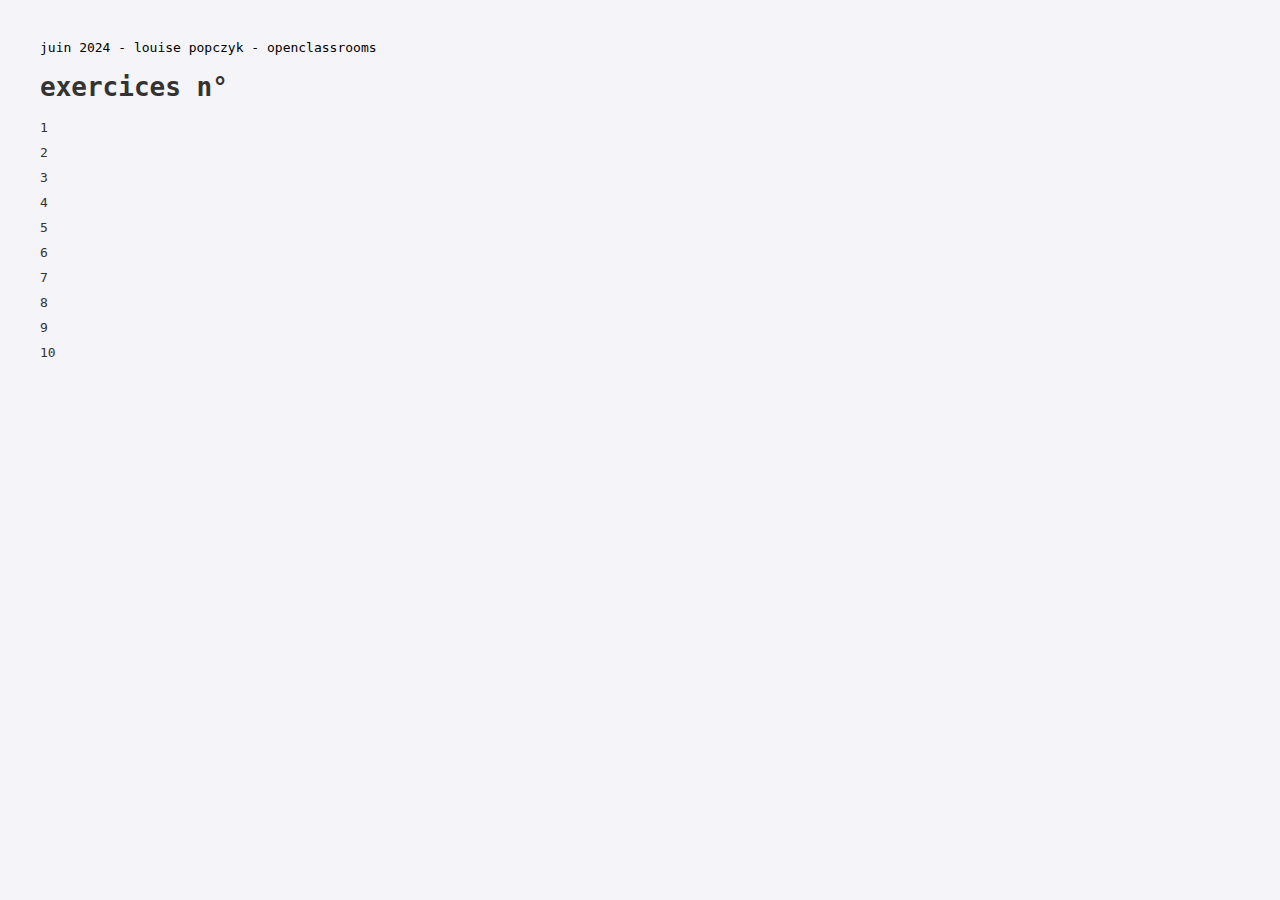
<file: index.html>
<!DOCTYPE html>
<html lang="fr">
<head>
    <meta charset="UTF-8">
    <meta name="viewport" content="width=device-width, initial-scale=1.0">
    <title>Exercices de cours</title>
    <style>
        body {
            font-family: monospace;
            margin: 40px;
            background-color: #f4f4f9;
        }
        h1 {
            color: #333;
        }
        ul {
            list-style-type: none;
            padding: 0;
        }
        li {
            margin: 10px 0;
        }
        a {
            text-decoration: none;
            color: #333;
        }
    </style>
</head>
<body>
    <p>juin 2024 - louise popczyk - openclassrooms</p>
    <h1>exercices n°</h1>
    <ul>
        <li><a href="Exercice1/index.html">1</a></li>
        <li><a href="Exercice2/index.html">2</a></li>
        <li><a href="Exercice3/index.html">3</a></li>
        <li><a href="Exercice4/index.html">4</a></li>
        <li><a href="Exercice5/index.html">5</a></li>
        <li><a href="Exercice6/index.html">6</a></li>
        <li><a href="Exercice7/index.html">7</a></li>
        <li><a href="Exercice8/script.js">8</a></li>
        <li><a href="Exercice9/script.js">9</a></li>
        <li><a href="Exercice10/index.js">10</a></li>
    </ul>
</body>
</html>
</file>
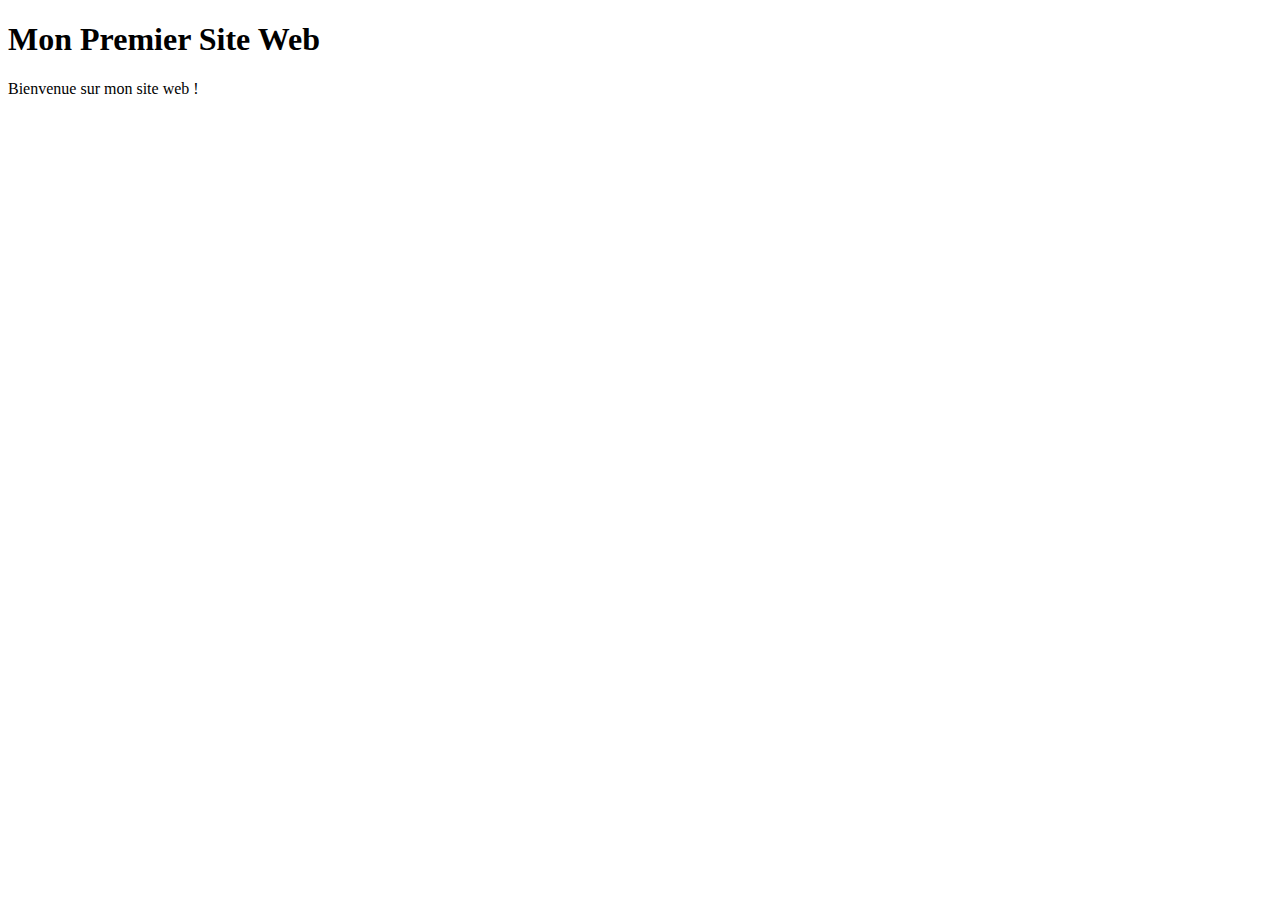
<file: Exercice1/index.html>
<!DOCTYPE html>
<html lang="fr">
<head>
    <meta charset="UTF-8">
    <meta name="viewport" content="width=device-width, initial-scale=1.0">
    <title>Mon Premier Site Web</title>
</head>
<body>
    <h1>Mon Premier Site Web</h1>
    <p>Bienvenue sur mon site web !</p>
</body>
</html>
</file>
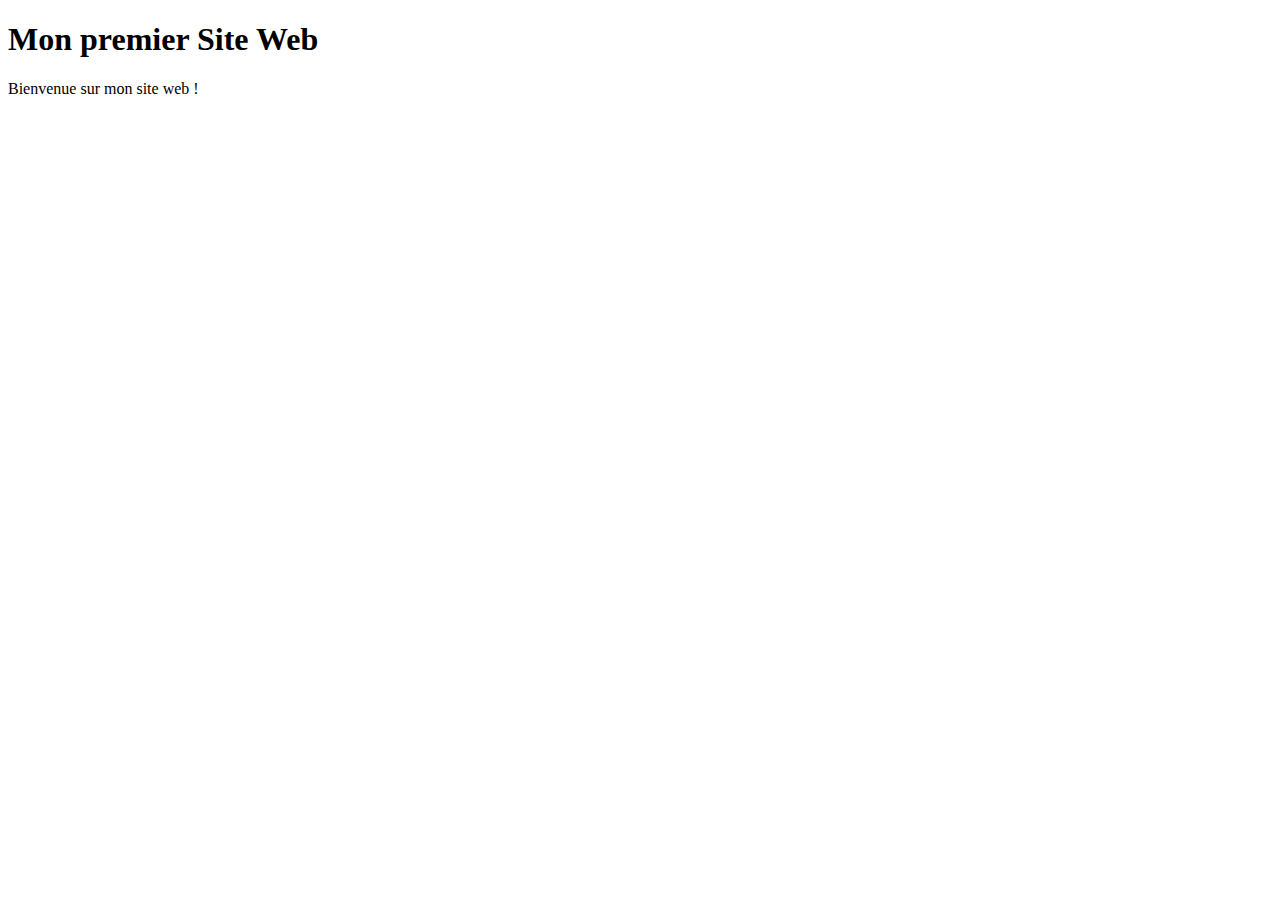
<file: Exercice10/index.html>
<!DOCTYPE html>
<html lang="en">
<head>
    <meta charset="UTF-8">
    <title>Exercice 10</title>
</head>
<body>
    <h1>Mon premier Site Web</h1>
    <p>Bienvenue sur mon site web !</p>
</body>
</html>
</file>
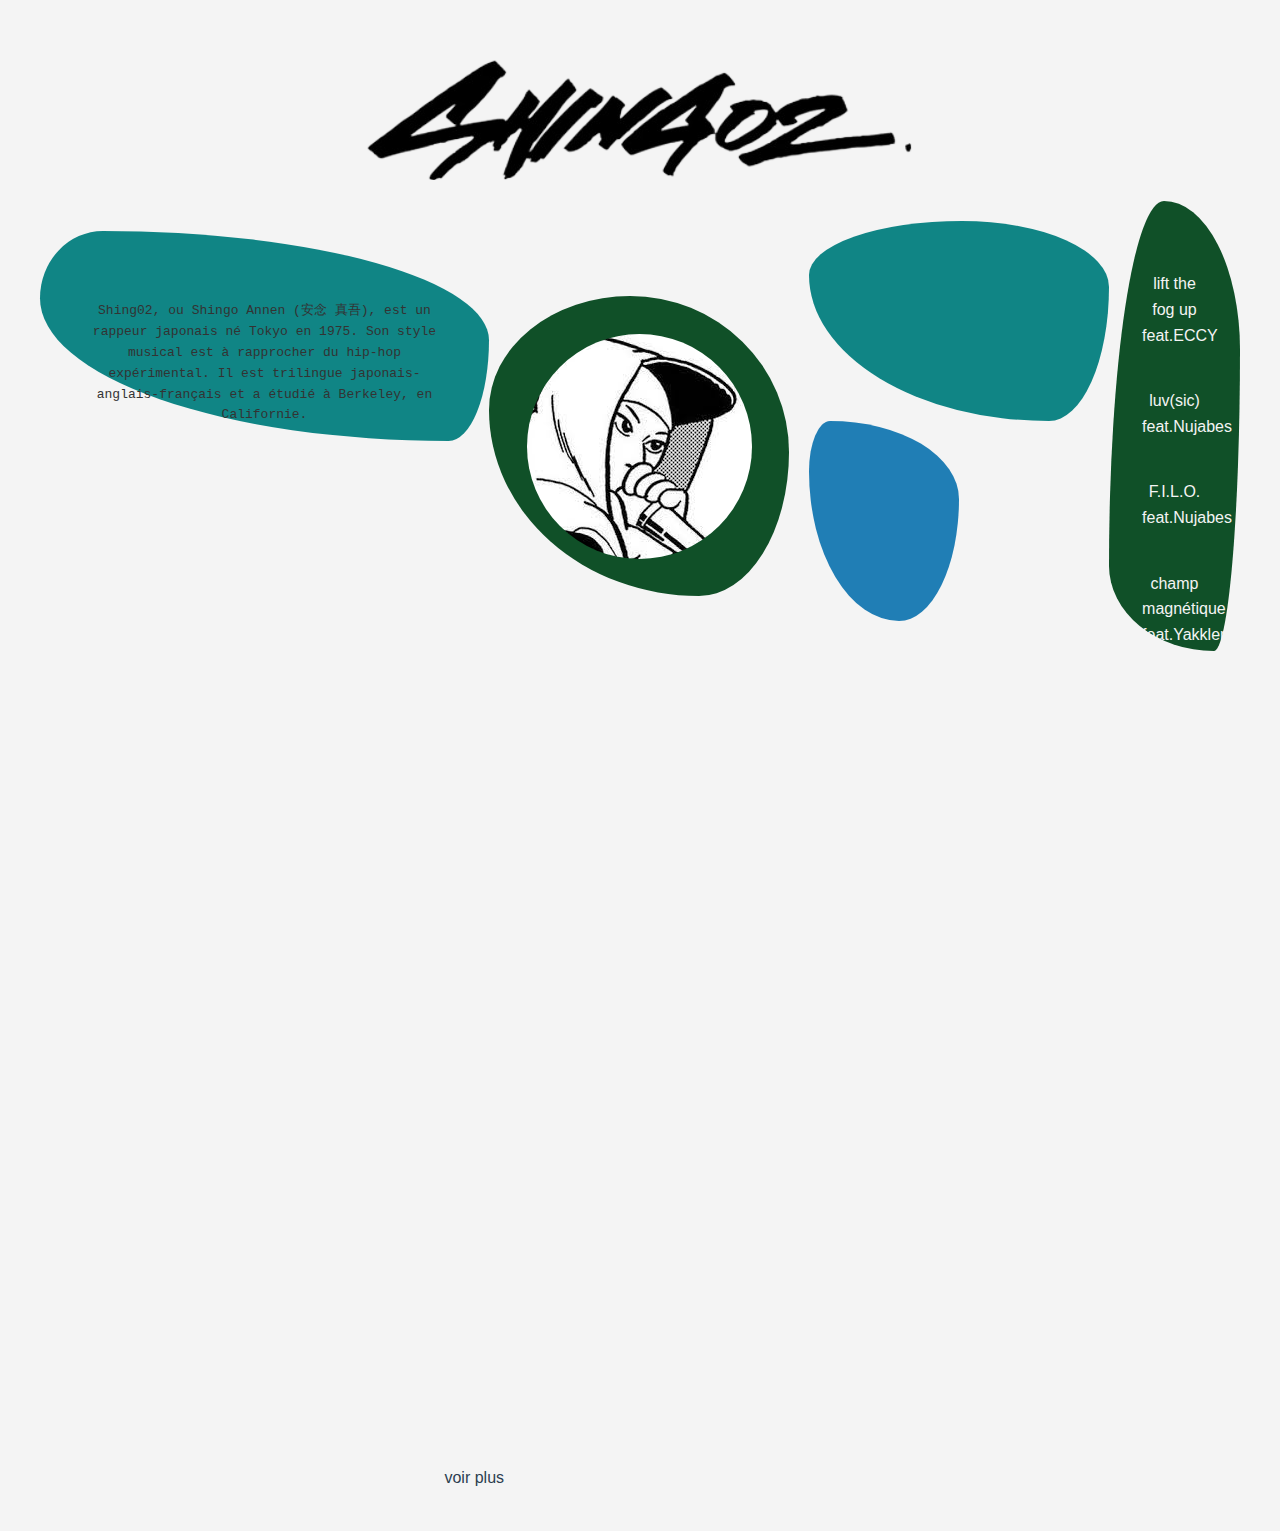
<file: Exercice2/index.html>
<!DOCTYPE html>
<html lang="fr">
<head>
    <meta charset="UTF-8">
    <meta name="viewport" content="width=device-width, initial-scale=1.0">
    <link rel="stylesheet" href="style.css">
    <title>shing02</title>
</head>
<body>
    <h1><img src="title.png" alt="shing02"></h1>
    <div class="flexbox">
        <div class="intro-bloc">
            <div class="bubble-text">
            <p>
                Shing02, ou Shingo Annen (安念 真吾), est un rappeur japonais né Tokyo en 1975. Son style musical est à rapprocher du hip-hop expérimental. Il est trilingue japonais-anglais-français et a étudié à Berkeley, en Californie. 
            </p>
        </div>
        </div>
        <div class="photo-bloc">
            <div class="bubbles-photo">
                <img src="icon.jpg" alt="shing02">
            </div>
        </div>
        <div class="bubbles-bloc">
            <div class="bubbles1"></div>
            <div class="bubbles2"></div>
        </div>
        <div class="musics-bloc">
            <ul>
                <li>lift the fog up feat.ECCY</li>
                <li>luv(sic) feat.Nujabes</li>
                <li>F.I.L.O. feat.Nujabes</li>
                <li>champ magnétique feat.Yakkler</li>
                <li>low high feat.SPIN MASTER</li>
            </ul>
        </div>
    </div>
    <iframe style="border-radius:12px" src="https://open.spotify.com/embed/track/6SNGzhVrisdq63Ndz58ovT?utm_source=generator" width="30%" height="352" frameBorder="0" allowfullscreen="" allow="autoplay; clipboard-write; encrypted-media; fullscreen; picture-in-picture" loading="lazy"></iframe>
    <iframe style="border-radius:12px" src="https://open.spotify.com/embed/track/43pWChQ7AOab9wlSGy0dN6?utm_source=generator" width="30%" height="352" frameBorder="0" allowfullscreen="" allow="autoplay; clipboard-write; encrypted-media; fullscreen; picture-in-picture" loading="lazy"></iframe>
    <iframe style="border-radius:12px" src="https://open.spotify.com/embed/track/7hzm68uGbxcvQY9FAtpk2s?utm_source=generator" width="30%" height="352" frameBorder="0" allowfullscreen="" allow="autoplay; clipboard-write; encrypted-media; fullscreen; picture-in-picture" loading="lazy"></iframe>
    <a href="https://www.youtube.com/watch?v=ziu4EZGPFS8&ab_channel=Shing02">voir plus</a>

</body>
</html>
</file>
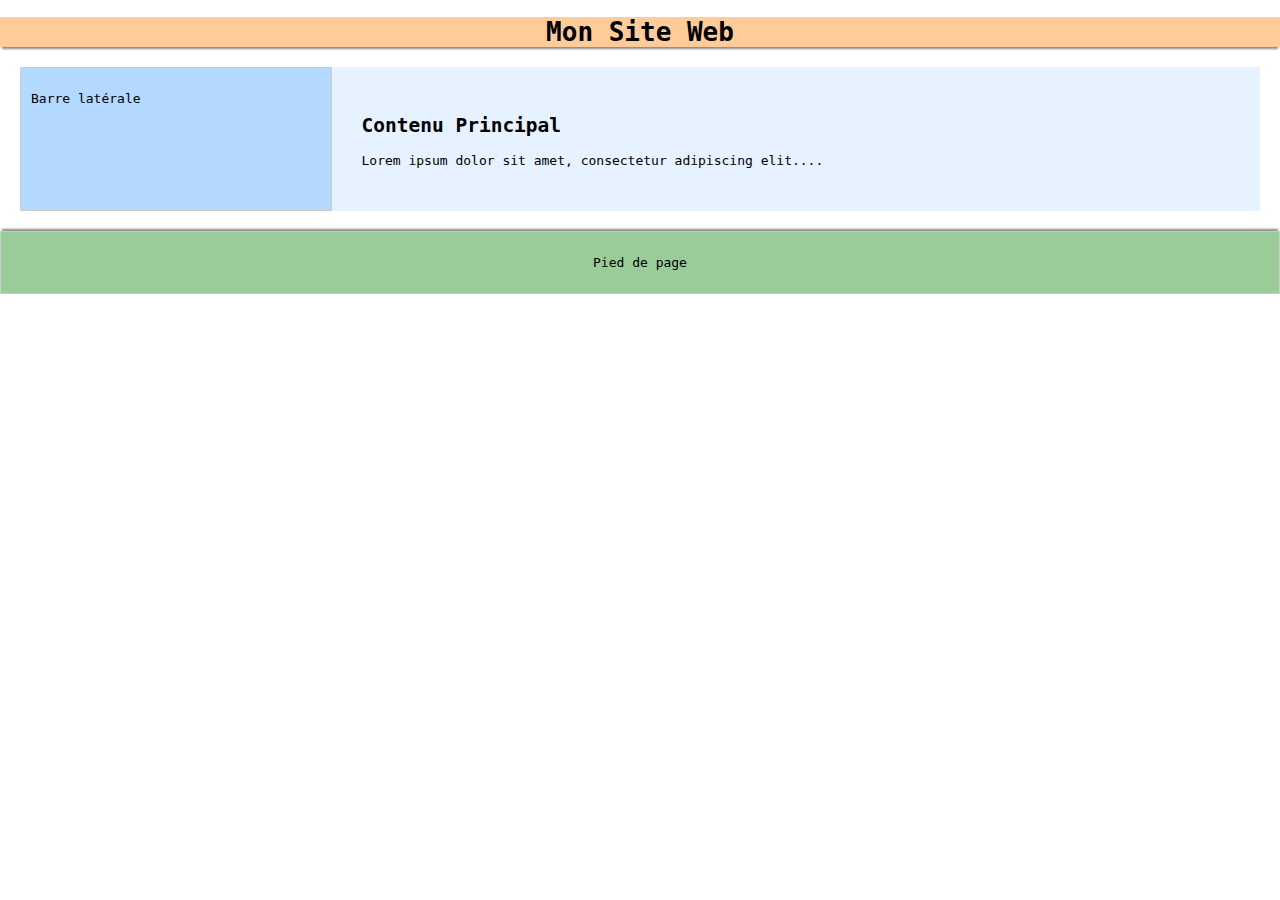
<file: Exercice4/index.html>
<!DOCTYPE html>
<html>

<head>
    <title>Exercice CSS Complexe</title>
    <link href="./style.css" rel="stylesheet" type="text/css" />
</head>

<body>
<header>
    <h1>Mon Site Web</h1>
</header>
<main>
    <aside>
        <p>Barre latérale</p>
    </aside>
    <section>
        <h2>Contenu Principal</h2>
        <p>Lorem ipsum dolor sit amet, consectetur adipiscing elit....</p>
    </section>
</main>
<footer>
    <p>Pied de page</p>
</footer>
</body>

</html>
</file>
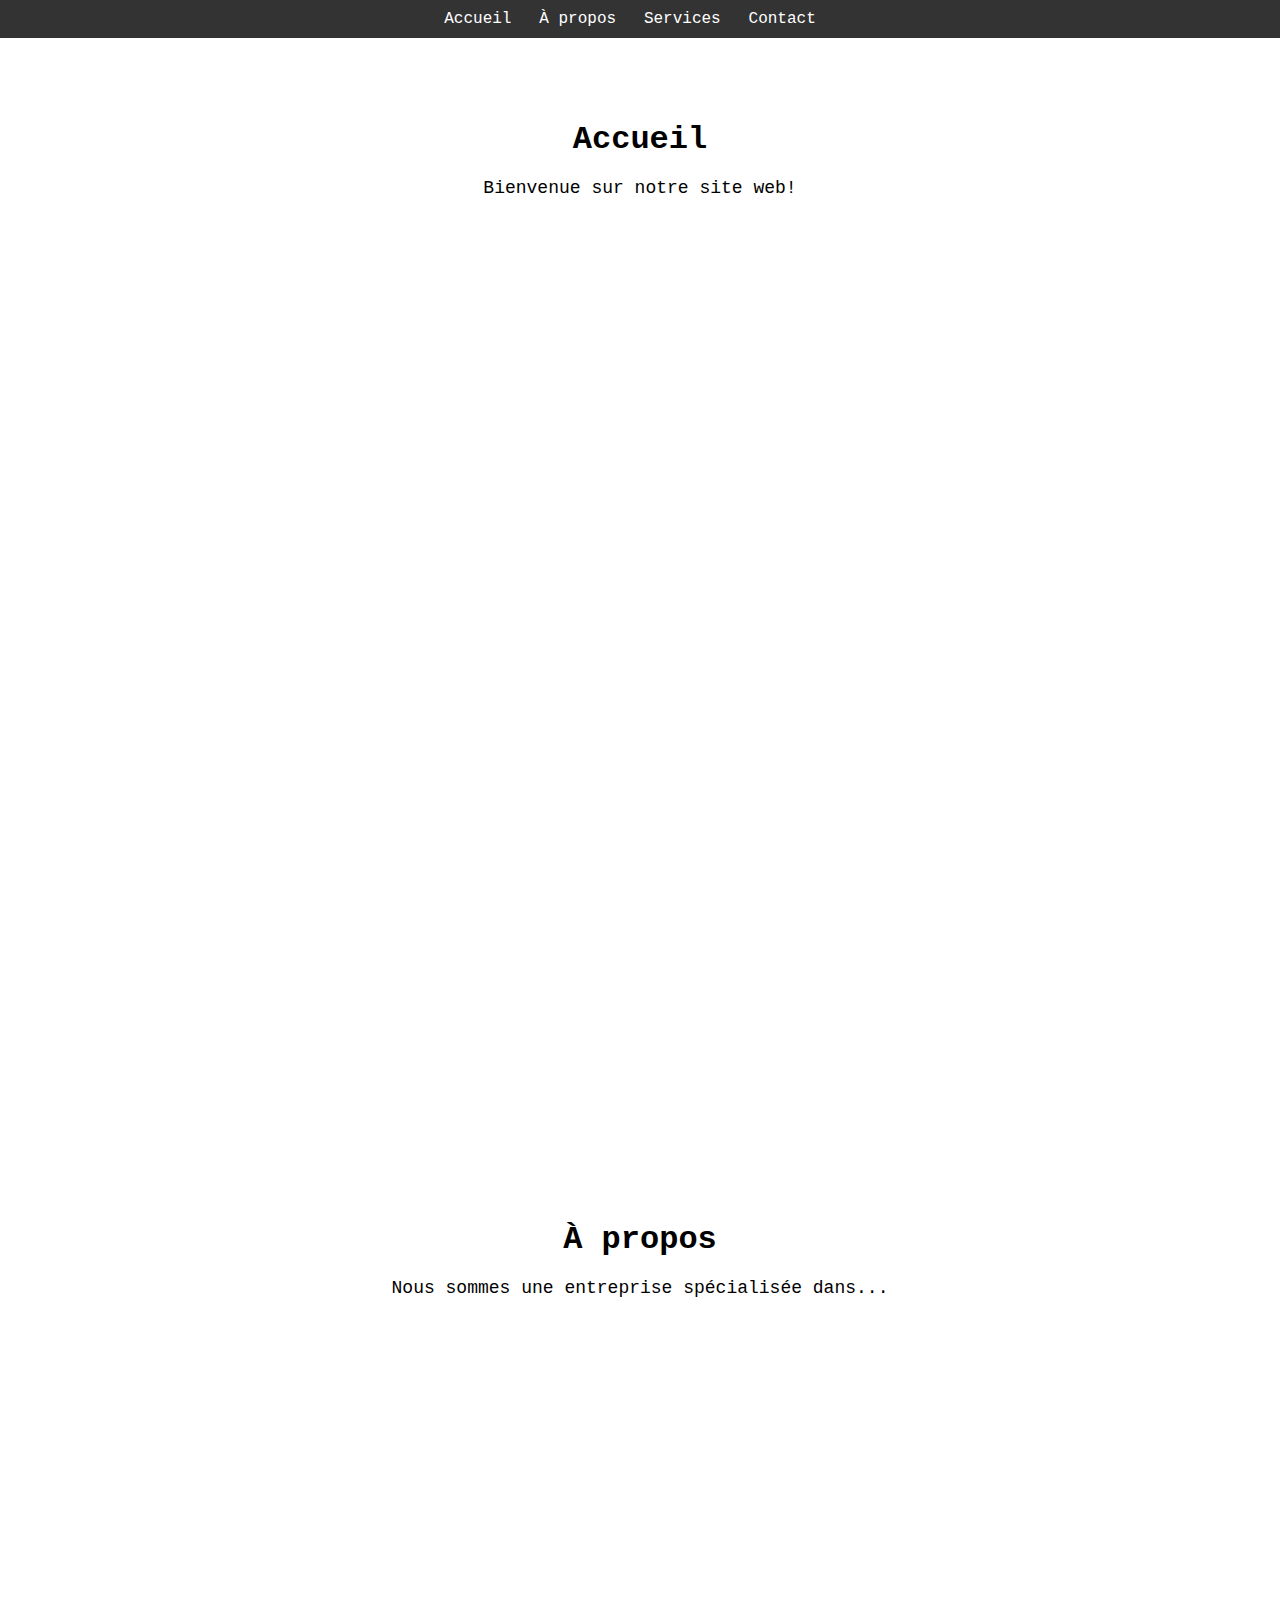
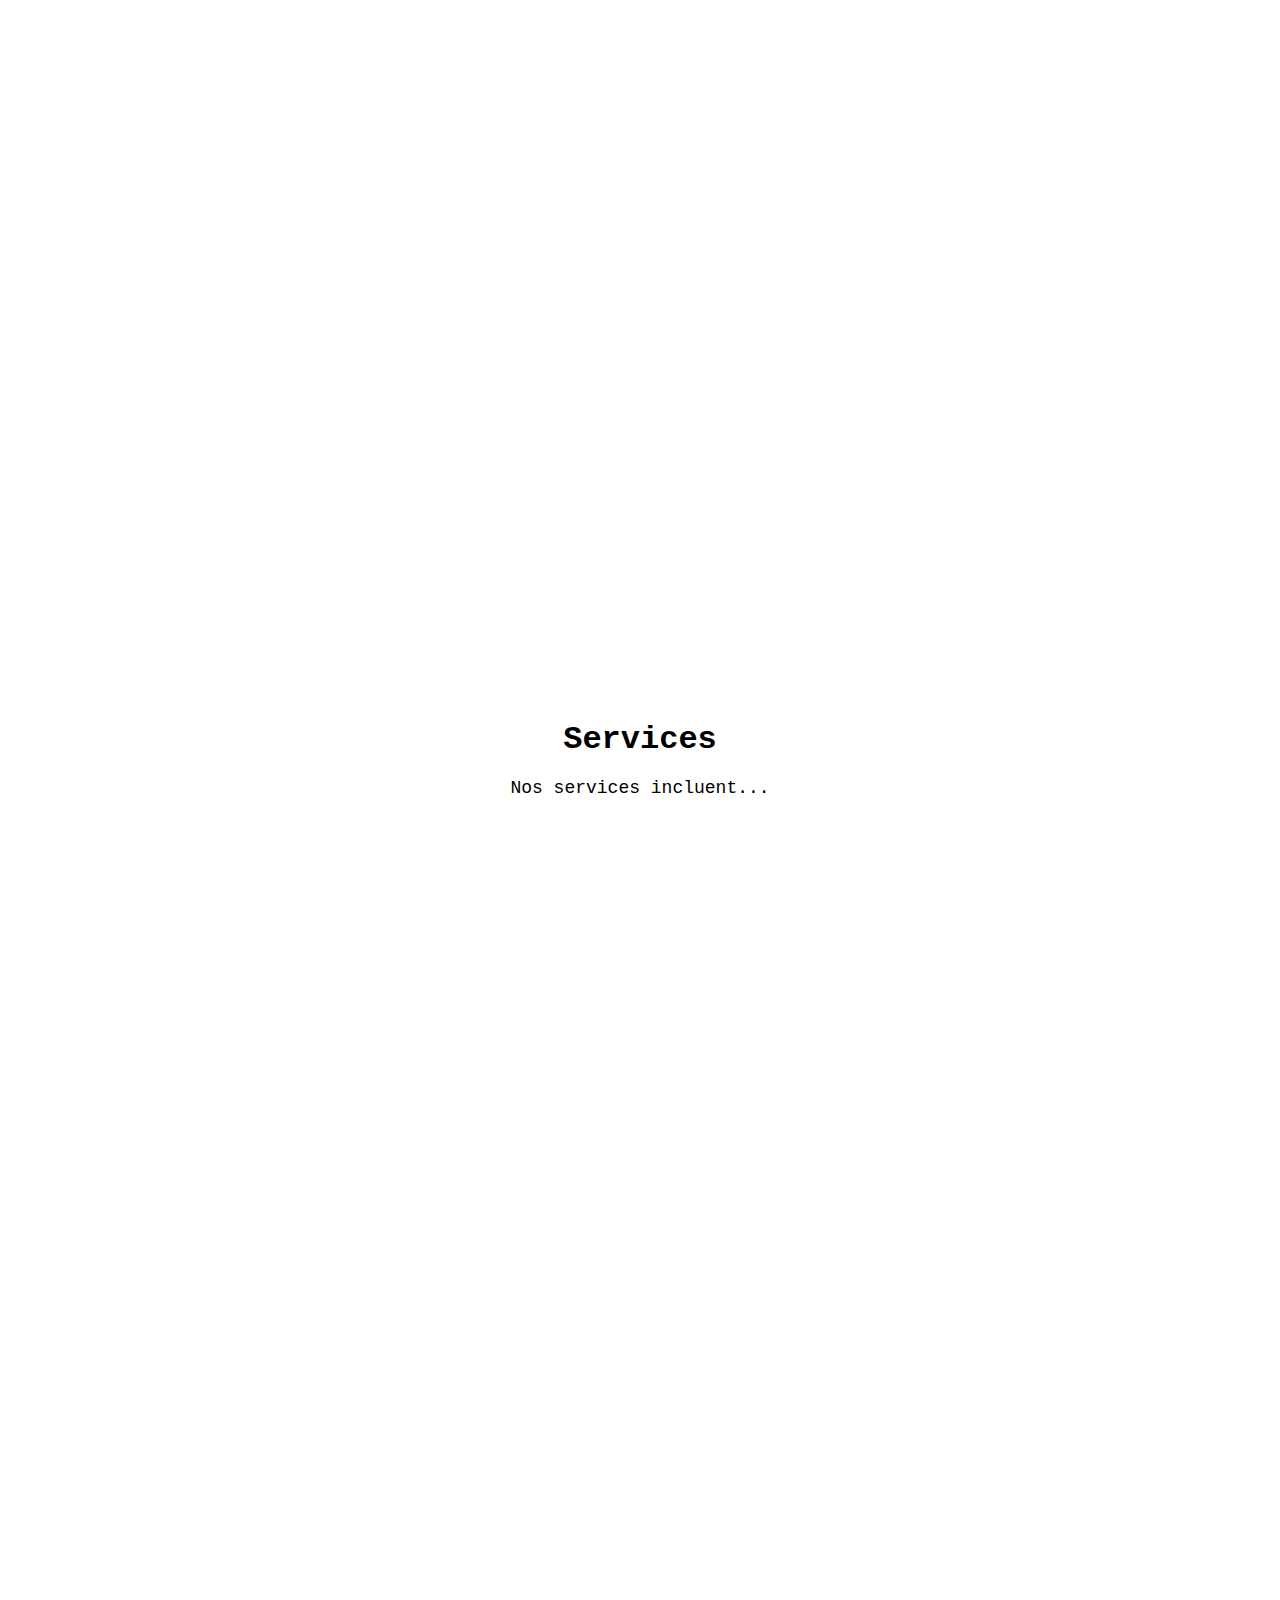
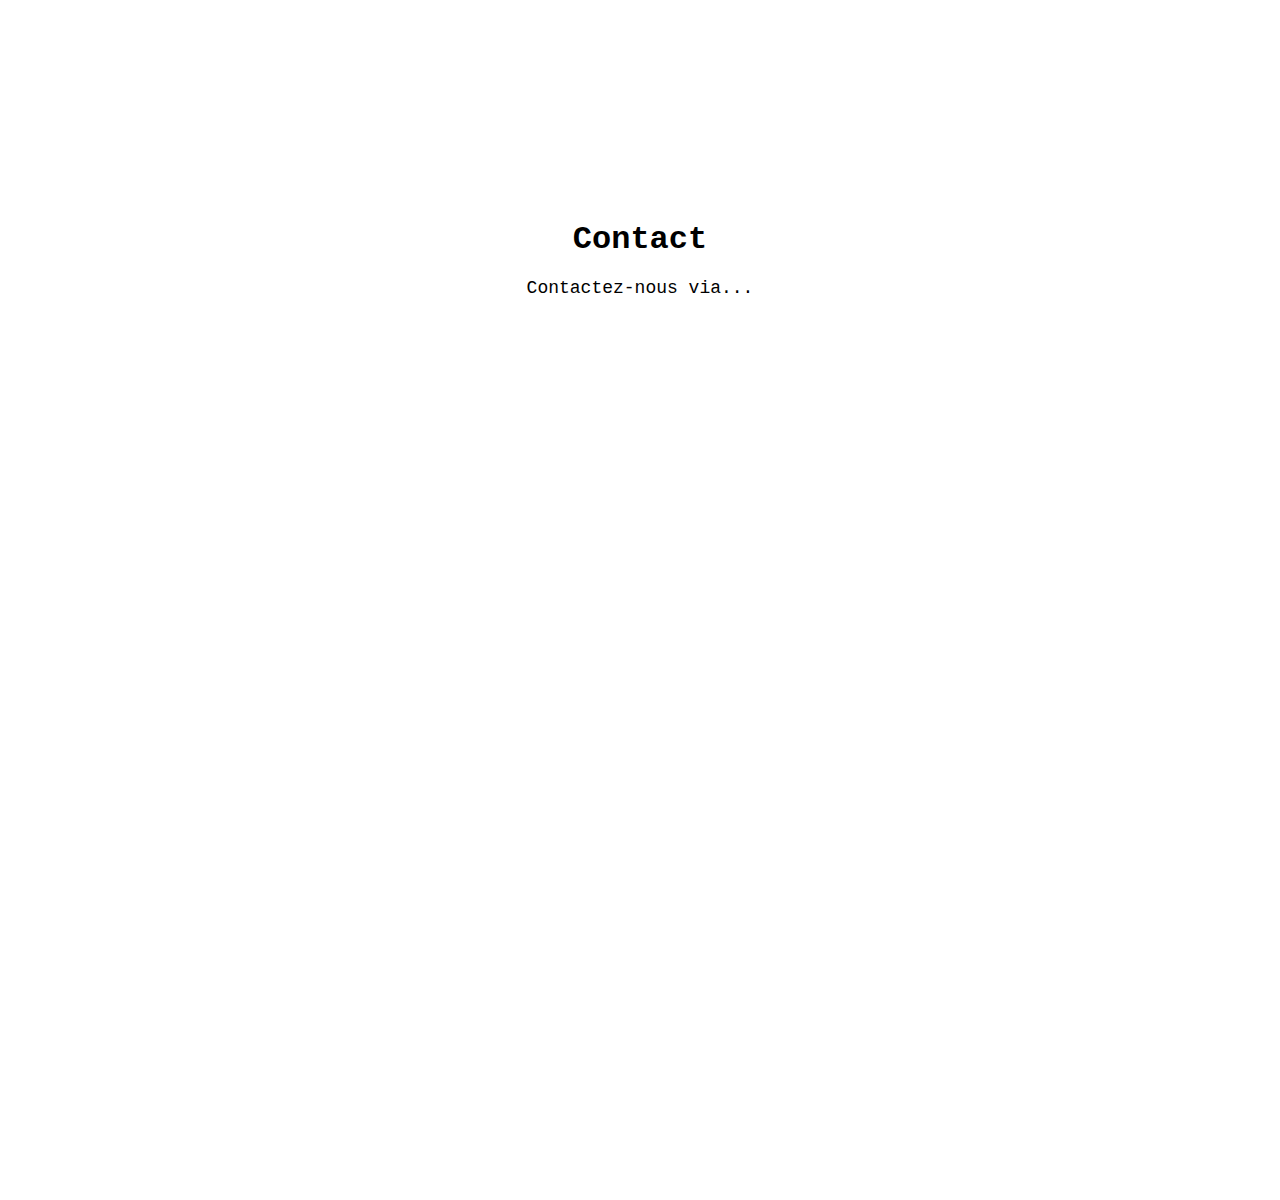
<file: Exercice5/index.html>
<!DOCTYPE html>
<html>
<head>
    <title>Exercice HTML - Navigation</title>
    <link rel="stylesheet" type="text/css" href="style.css">
</head>
<body>

<nav>
    <ul>
        <li><a href="#accueil">Accueil</a></li>
        <li><a href="#a-propos">À propos</a></li>
        <li><a href="#services">Services</a></li>
        <li><a href="#contact">Contact</a></li>
    </ul>
</nav>

<section id="accueil">
    <h1>Accueil</h1>
    <p>Bienvenue sur notre site web!</p>
</section>

<section id="a-propos">
    <h1>À propos</h1>
    <p>Nous sommes une entreprise spécialisée dans...</p>
</section>

<section id="services">
    <h1>Services</h1>
    <p>Nos services incluent...</p>
</section>

<section id="contact">
    <h1>Contact</h1>
    <p>Contactez-nous via...</p>
</section>
</body>
</html>
</file>
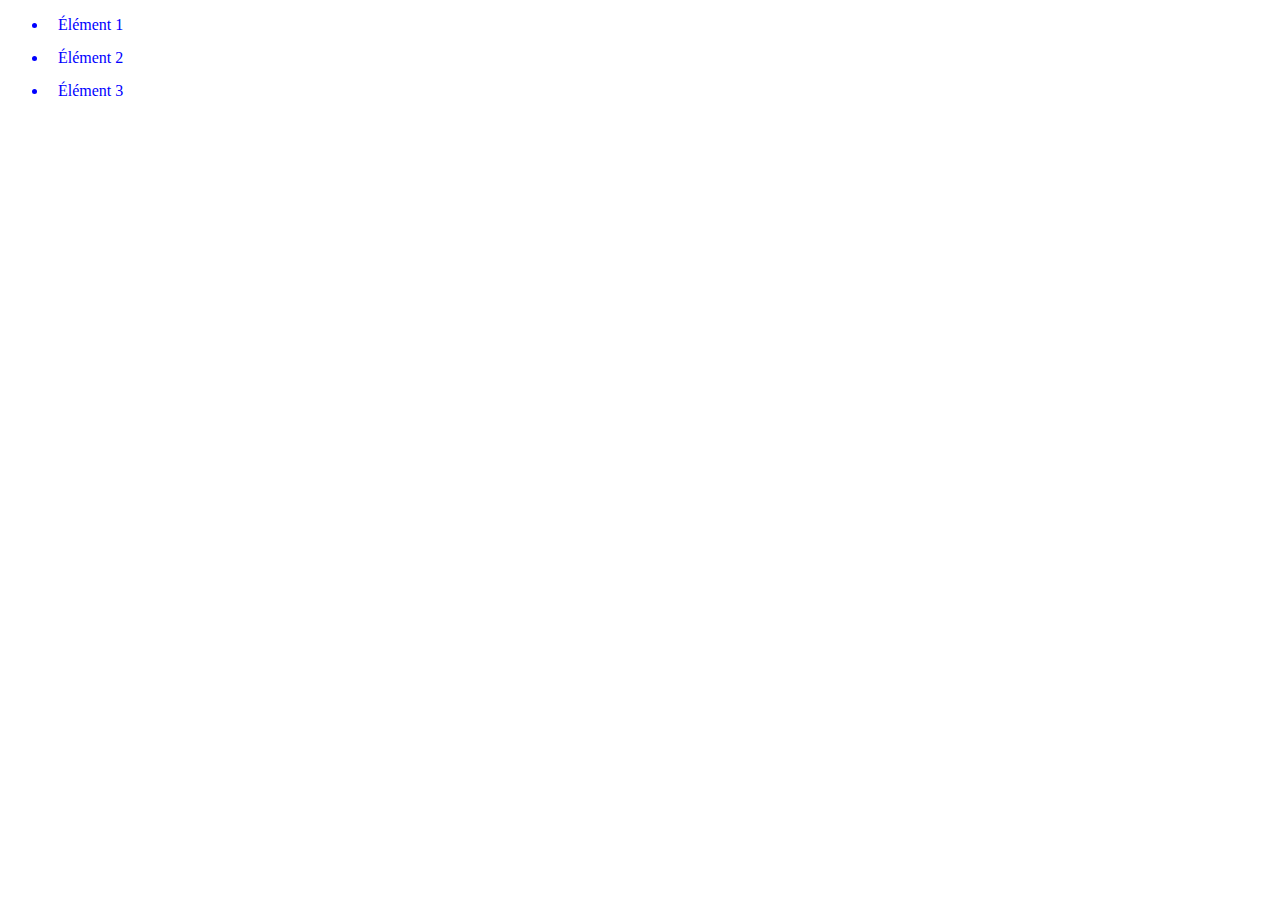
<file: Exercice6/index.html>
<!DOCTYPE html>
<html>

<head>
    <title>Exercice CSS / SASS</title>
    <link rel="stylesheet" type="text/css" href="style.css">
</head>

<body>
<ul>
    <li>Élément 1</li>
    <li>Élément 2</li>
    <li>Élément 3</li>
</ul>
</body>

</html>
</file>
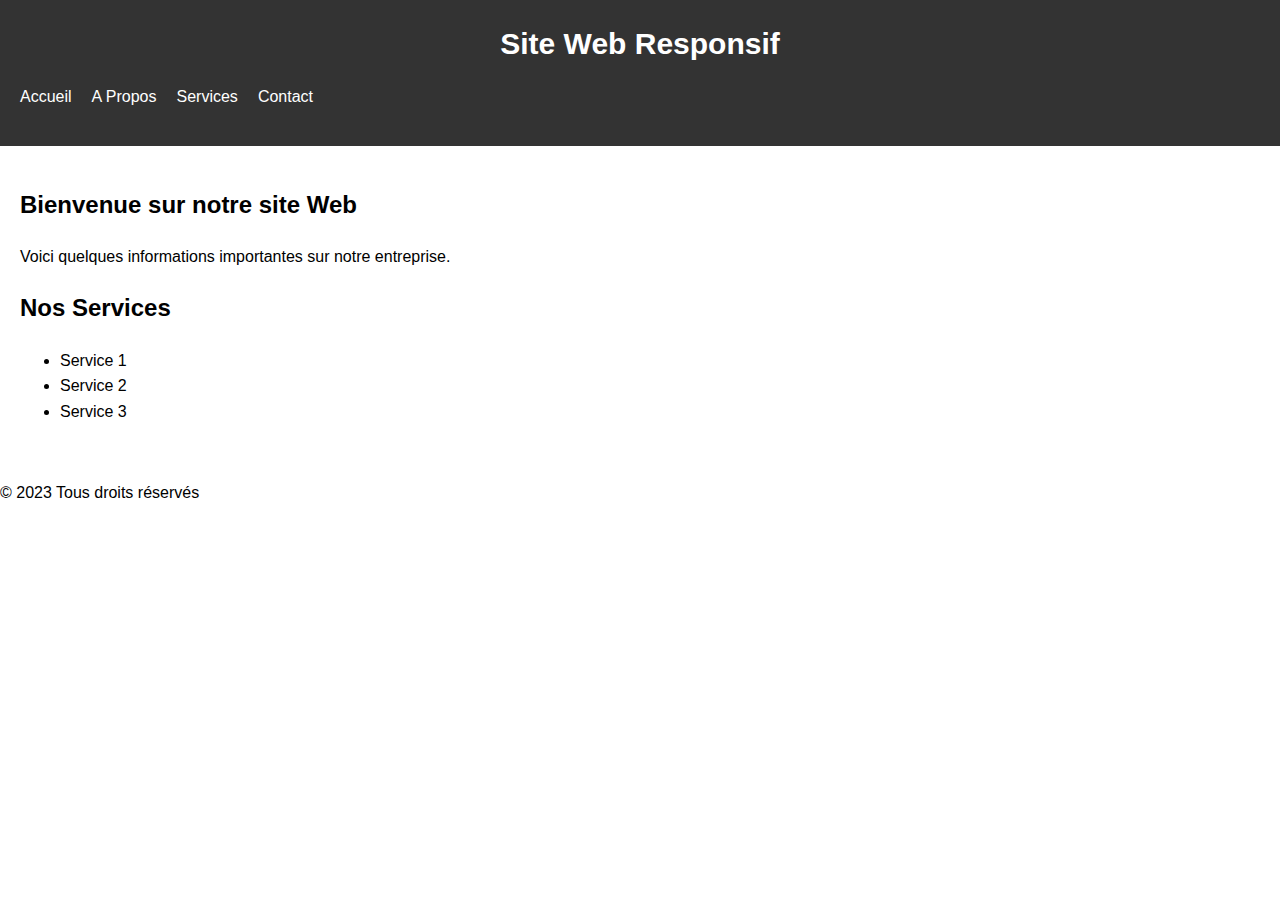
<file: Exercice7/index.html>
<!DOCTYPE html>
<html>

<head>
    <meta charset="UTF-8">
    <meta name="viewport" content="width=device-width, initial-scale=1.0">
    <title>Site Web Responsif</title>
    <link rel="stylesheet" href="style.css">
</head>

<body>
<header>
    <h1>Site Web Responsif</h1>
    <nav>
        <ul>
            <li><a href="#">Accueil</a></li>
            <li><a href="#">A Propos</a></li>
            <li><a href="#">Services</a></li>
            <li><a href="#">Contact</a></li>
        </ul>
    </nav>
</header>
<main>
    <section>
        <h2>Bienvenue sur notre site Web</h2>
        <p>Voici quelques informations importantes sur notre entreprise.</p>
    </section>
    <section>
        <h2>Nos Services</h2>
        <ul>
            <li>Service 1</li>
            <li>Service 2</li>
            <li>Service 3</li>
        </ul>
    </section>
</main>
<footer>
    <p>&copy; 2023 Tous droits réservés</p>
</footer>
</body>

</html>
</file>
<file: Exercice2/style.css>
body {
    font-family: Arial, sans-serif;
    line-height: 1.6;
    margin: 20px;
    padding: 20px;
    background-color: #f4f4f4;
    color: #333;
}

h1, h2 {
    color: #2c3e50;
    text-align: center;
}

h1 {
    margin-top: 20px;
}

h2 {
    margin-top: 30px;
}

p {
    width: 80%;
    margin: 20px auto;
    text-align: center;
}

img {
    display: block;
    max-width: 80%;
    height: auto;
    margin:auto;
}

a {
    color: #2c3e50;
    text-decoration: none;
}

.flexbox{
    display: flex;

}

.intro-bloc, .photo-bloc, .bubbles-bloc{
    display: flex;
    flex-direction: column;
}

.bubble-text{
    font-family: monospace;
    background-color: #108585;
    border-radius: 14% 86% 9% 91% / 32% 52% 48% 68%;
    height: 160px;
    padding-top: 50px;
    margin-top: 30px;
}

.photo-bloc{
    justify-content: center;
}

.bubbles-photo{
    display: flex;
    justify-content: center;
    align-items: center;
    background-color: #105028;
    border-radius: 47% 53% 30% 70% / 38% 52% 48% 62%;
    margin-right: 20px;
    width: 300px;
    height: 300px;
}

.bubbles-photo img{
    border-radius: 50%;
}

.bubbles1{
    margin-top: 20px;
    background-color: #108585;
    border-radius: 51% 49% 20% 80% / 27% 33% 67% 73%;
    height: 200px;
    width: 300px;
}

.bubbles2{
    background-color: #207eb5;
    border-radius: 14% 86% 40% 60% / 25% 39% 61% 75%;
    height: 200px;
    width: 150px;
}

.musics-bloc{
    width: 500px;
    height: 450px;
    background-color: #105028;
    color: #f4f4f4;
    border-radius: 42% 58% 20% 80% / 81% 33% 67% 19%;
    margin-bottom: 40px;
}

ul {
    list-style-type: none;
    width: 80%;
    margin: 50px auto;
    padding: 0;
}

ul li {
    padding: 20px;
    border-radius: 5px;
    text-align: center;
}

iframe{
    margin: 20px;
}
</file>
<file: Exercice4/style.css>
body{
    margin: 0;
    font-family: monospace;
}

header {
    background-color: rgb(255, 204, 153);
    box-shadow: 0 4px 2px -2px rgba(137, 137, 137);
    text-align: center;
    font-weight: bold;
}

main {
    display: flex;
    margin: 20px;
    background-color: rgb(230, 242, 255);
}

aside {
    padding: 10px;
    border: 1px solid #CCC;
    background-color: rgb(179, 217, 255);
    flex: 1;
}

section {
    margin: 20px;
    padding: 10px; 
    flex: 3;
}

footer {
    padding: 10px;
    background-color: rgb(153, 204, 153);
    box-shadow: 0 -4px 2px -2px rgba(137, 137, 137);
    border: 1px solid #CCC;
    text-align: center;
}
</file>
<file: Exercice5/style.css>
body{
    margin: 0;
    font-family: monospace;
}

nav {
    background-color: #333;
    padding: 10px 0;
    text-align: center;
    position: fixed;
    width: 100%;
    top: 0;
    z-index: 1000;
}
nav ul {
    list-style: none;
    margin: 0;
    padding: 0;
}
nav li {
    display: inline;
    margin-right: 20px;
}
nav a {
    color: #fff;
    text-decoration: none;
    font-size: 16px;
}

section {
    padding: 100px 20px;
    text-align: center;
    min-height: 100vh;
}
section h1 {
    font-size: 32px;
    margin-bottom: 20px;
}
section p {
    font-size: 18px;
}
</file>
<file: Exercice6/style.css>
ul li {
  color: rgb(0, 0, 255);
  padding-left: 10px;
  margin-bottom: 15px;
}

/*# sourceMappingURL=style.css.map */
</file>
<file: Exercice7/style.css>
/* Styles généraux */
body {
    font-family: Arial, sans-serif;
    line-height: 1.6;
    margin: 0;
    padding: 0;
}

/* Styles du header */
header {
    background-color: #333;
    color: #fff;
    padding: 20px;
    text-align: center;
}

h1 {
    font-size: 30px;
    margin: 0;
}

nav {
    margin-top: 10px;
}

nav ul {
    list-style: none;
    padding: 0;
    display: flex;
}

nav li {
    margin-right: 20px;
}

nav li:last-child {
    margin-right: 0;
}

nav a {
    color: #fff;
    text-decoration: none;
}

/* Styles du main */
main {
    padding: 20px;
}

section {
    margin-bottom: 20px;
}

/* Media Queries pour les appareils mobiles */
@media (max-width: 768px) {
    h1 {
        font-size: 20px; /* Réduire la taille du titre principal */
    }

    nav ul {
        flex-direction: column; /* Afficher les éléments de navigation en colonne */
        align-items: center; /* Centrer les éléments de navigation */
    }

    nav li {
        margin-right: 0; /* Aucun espacement entre les éléments de la navigation */
        margin-bottom: 10px; /* Espacement entre les éléments de la navigation en mode colonne */
    }
}
</file>
